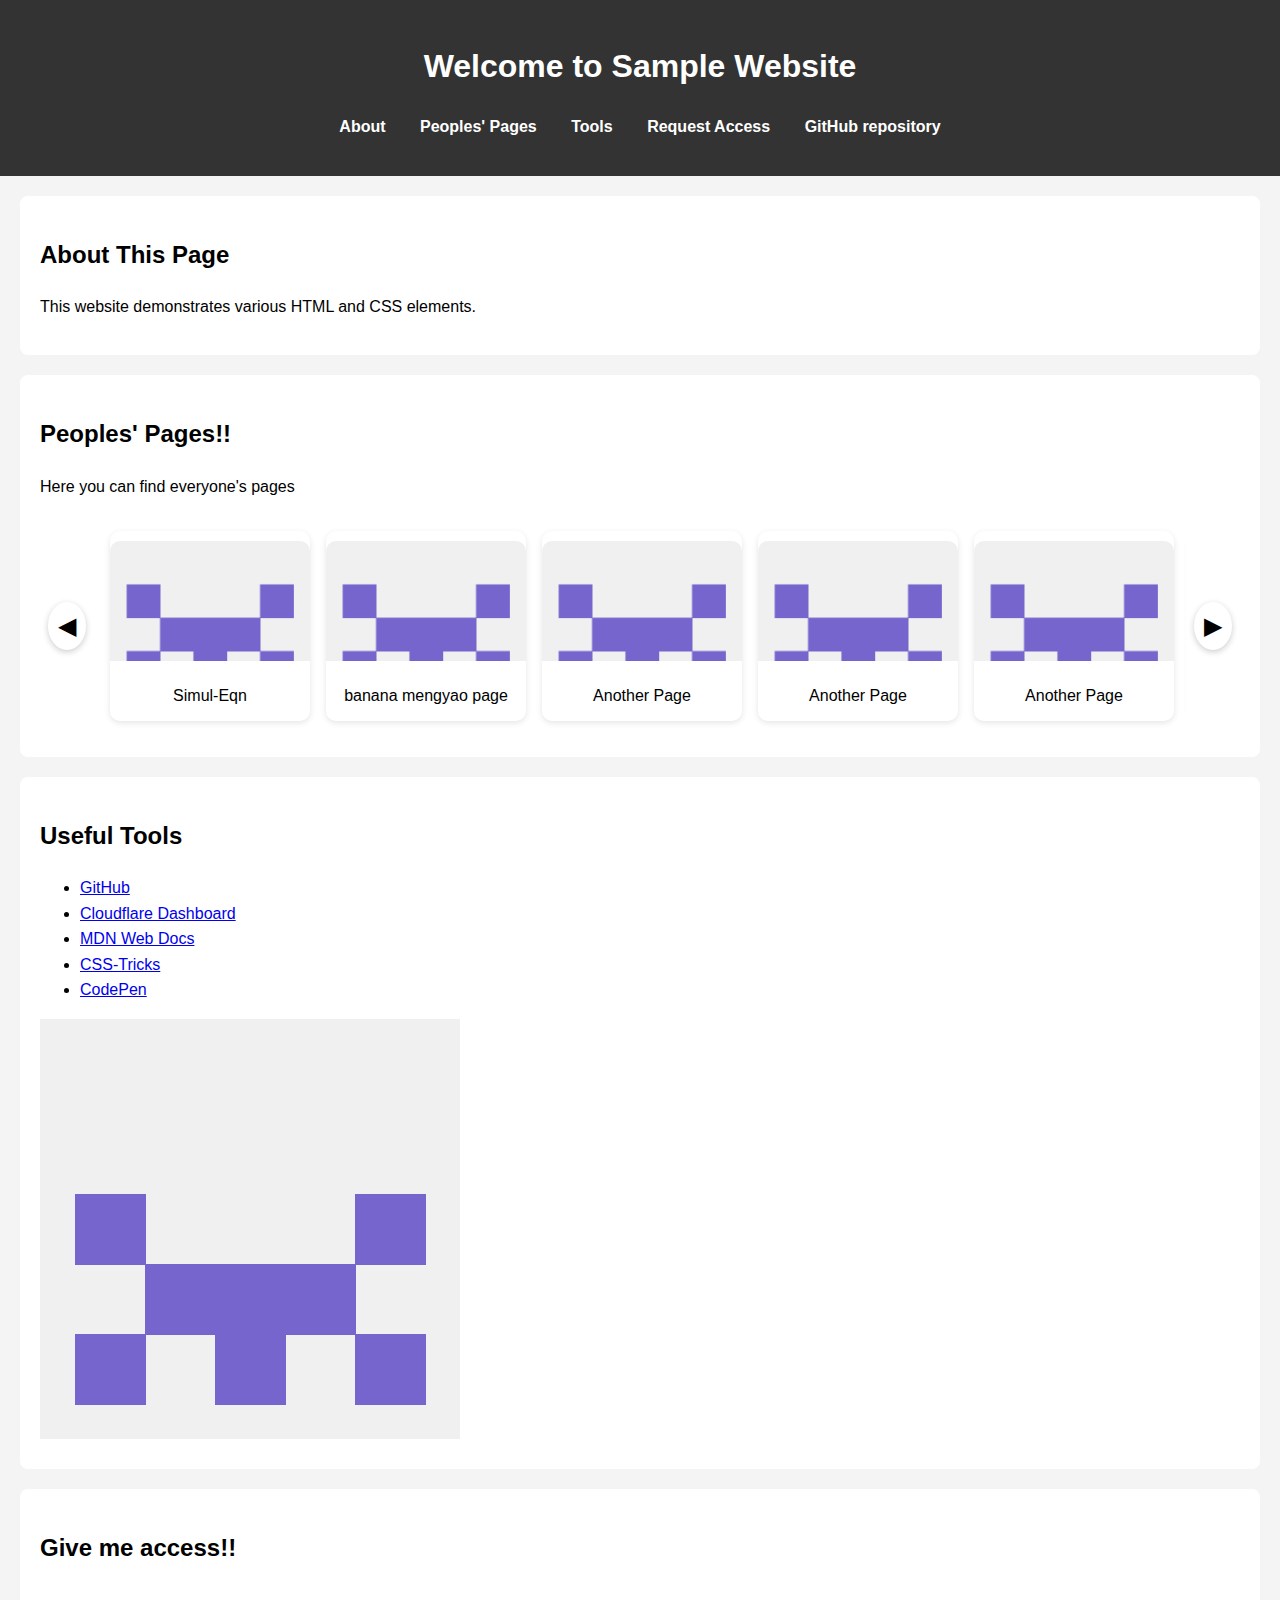
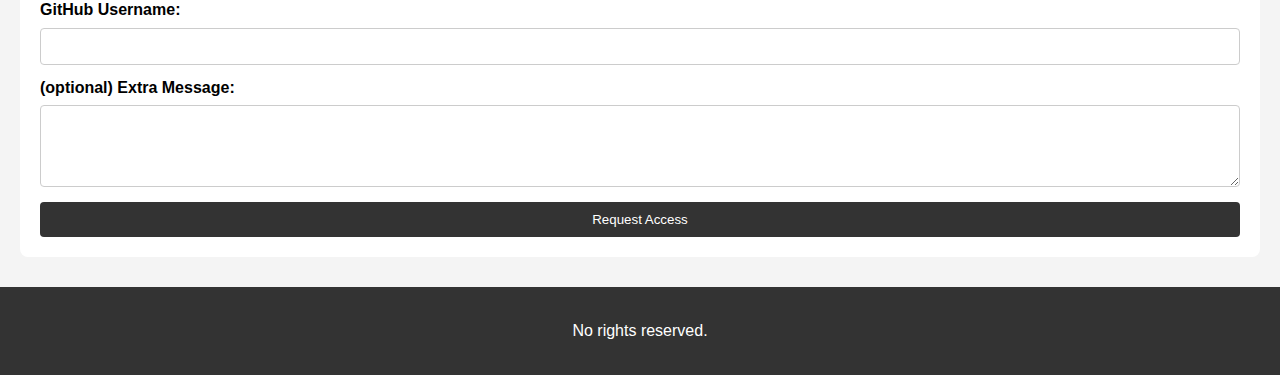
<file: index.html>
<!-- This is a comment! Anything enclosed within this will be ignored when the website is rendering :) -->
<!-- I think this webpage is useful so please don't edit out useful information from here... -->
<!-- 
Comments 
can 
have 
multiple
lines
too
-->
<!--
Structure of a HTML file (specifies all the elements to e.g. display): 

! DOCTYPE html>
html>
    head>
        Specifies other things like stylesheets or title 
    /head>
    body>
        Content to be displayed goes here 
    /body>
/html>

(I removed all the start angle brackets just in case, to make sure the browser doesnt accidentally try rendering it) 

Outside of this structure, different people have their different styles :) 
Some people will make it organized in <body>, having <header> then <section>s then <footer> 
Some may not bother being that organized (or want to give web crawlers a hard time) and have a chaotic mess of <div>s 
-->


<!DOCTYPE html>
<html lang="en"> 

<head>
    <meta charset="UTF-8">
    <meta name="viewport" content="width=device-width, initial-scale=1.0">

    <title>Sample Website</title> <!-- Display title -->

    <link rel="stylesheet" href="index.css"> <!-- Include index.css as a stylesheet -->

    <link rel="icon" type="image/x-icon" href="assets/icon.png"> <!-- Have an icon for the website in the browser -->

</head>
<body>
    <!-- Website Header -->
    <header>
        <h1>Welcome to Sample Website</h1> <!-- <h1> is big heading. <h?> is heading, and the smaller the number (smallest is 1), the larger the heading -->
        <nav> <!-- Navigation bar -->
            <ul> <!-- ul means unordered list -->
                <!-- li means list item -->
                <li><a href="#about">About</a></li> <!-- the <a> tag is usually used for text hyperlinks, href is where the hyperlink goes to, # stands for going to an id (so #about means go to the element with id="about") -->
                <li><a href="#pages">Peoples' Pages</a></li>
                <li><a href="#tools">Tools</a></li>
                <li><a href="#form">Request Access</a></li>
                <li><a href="https://github.com/Simul-Eqn/StaticWebsiteTutorial" target="_blank">GitHub repository</a></li>
                <!-- Hyperlinks can also go to other webpages, which will be redirects -->
            </ul>
        </nav>
    </header>

    <!-- About Section -->
    <section id="about">
        <h2>About This Page</h2>
        <p>This website demonstrates various HTML and CSS elements.</p> <!-- <p> means paragraph text -->
    </section>

    <!-- Peoples' Pages -->
    <section id="pages">
        <h2>Peoples' Pages!!</h2>
        <p>Here you can find everyone's pages</p> 

        <!-- Cards scroller: everyone's cards are here -->
        <div class="card-row-container">
            <button class="scroll-btn left" onclick="scrollCards(-1)">&#9664;</button>

            <div class="card-row" id="cardRow">

                <!-- EACH OF THESE <a> tags is a card! -->

                <!-- This is my card! -->
                <a href="./pages/simuleqn" class="card">
                    <img src="./assets/icon.png" alt="Simul-Eqn"> <!-- alt text is what's read by screenreaders (for accessibility e.g. blind people); also used by webscrapers to train AI though -->
                    <div class="card-text">Simul-Eqn</div>
                </a>

                <!-- These are placeholder cards! Feel free to edit them!! -->
                <a href="./pages/bananasigmamengyao" class="card">
                    <img src="./assets/icon.png" alt="banana mengyao page">
                    <div class="card-text">banana mengyao page</div>
                </a>

                <a href="./pages/anotherpage" class="card">
                    <img src="./assets/icon.png" alt="Another Page">
                    <div class="card-text">Another Page</div>
                </a>

                <a href="./pages/anotherpage" class="card">
                    <img src="./assets/icon.png" alt="Another Page">
                    <div class="card-text">Another Page</div>
                </a>

                <a href="./pages/anotherpage" class="card">
                    <img src="./assets/icon.png" alt="Another Page">
                    <div class="card-text">Another Page</div>
                </a>
                
                <a href="./pages/anotherpage" class="card">
                    <img src="./assets/icon.png" alt="Another Page">
                    <div class="card-text">Another Page</div>
                </a>

                <!-- Add more cards if you want! -->

            </div>

            <button class="scroll-btn right" onclick="scrollCards(1)">&#9654;</button>
        </div>

        <script>
            function scrollCards(direction) {
            const row = document.getElementById("cardRow");
            const scrollAmount = 200;
            row.scrollBy({ left: direction * scrollAmount, behavior: 'smooth' });
            }
        </script>
    </section>

    <!-- Tools Section -->
    <section id="tools">
        <h2>Useful Tools</h2>
        <ul>
            <!-- In <a> tag, setting target="_blank" makes the link open it in a new tab instead (or sometimes new window depending on browser config) -->
            <li><a href="https://github.com/" target="_blank">GitHub</a></li>
            <li><a href="https:/dash.cloudflare.com/" target="_blank">Cloudflare Dashboard</a></li>
            <li><a href="https://developer.mozilla.org/" target="_blank">MDN Web Docs</a></li>
            <li><a href="https://css-tricks.com/" target="_blank">CSS-Tricks</a></li> 
            <li><a href="https://codepen.io/" target="_blank">CodePen</a></li>
        </ul>
        <!-- Example of an image -->
        <img src="./assets/icon.png" alt="Example image" /> <!-- NOTE that the <img> tag doesn't have a </img>, it just directly ends with /> (instead of > ) !! Though browsers usually auto-correct it if they see this mistake but it's good to take note of this -->
    </section>

    <!-- Request Access Form Section -->
    <!-- NOTE: This does not work if you request access on your live server preview because granting access requires a secret token I'm not giving you all HAHA -->
    <section id="form">
        <h2>Give me access!!</h2>
        <form>
            <label for="name">GitHub Username:</label>
            <input type="text" id="name" name="GitHub Username" required> 

            <label for="message">(optional) Extra Message:</label>
            <textarea id="message" name="message" rows="4"></textarea>

            <button type="submit">Request Access</button> <!-- This submit button will -->
        </form>
    </section>


    <!-- JavaScript script to handle the form -->
    <!-- This script can be placed anywhere on the website -->
    <script>
        document.querySelector("form").addEventListener("submit", async function (event) {
            event.preventDefault();

            const name = document.getElementById("name").value;
            const message = document.getElementById("message").value;

            try {
                const response = await fetch("https://staticwebsitegrantaccess.qubitmechanics.workers.dev/api/submit", {
                    method: "POST",
                    headers: {
                        "Content-Type": "application/json"
                    },
                    body: JSON.stringify({
                        name,
                        message
                    })
                });

                if (!response.ok) {
                    throw new Error(`Error: ${response.status}`);
                }

                const result = await response.json();
                alert("Access request successful! You should receive an email invite soon.");
            } catch (error) {
                console.error(error);
                alert("Failed to request access.");
            }
        });
    </script>


    <!-- Website Footer -->
    <footer>
        <p>No rights reserved.</p>
    </footer>
</body>
</html>
</file>
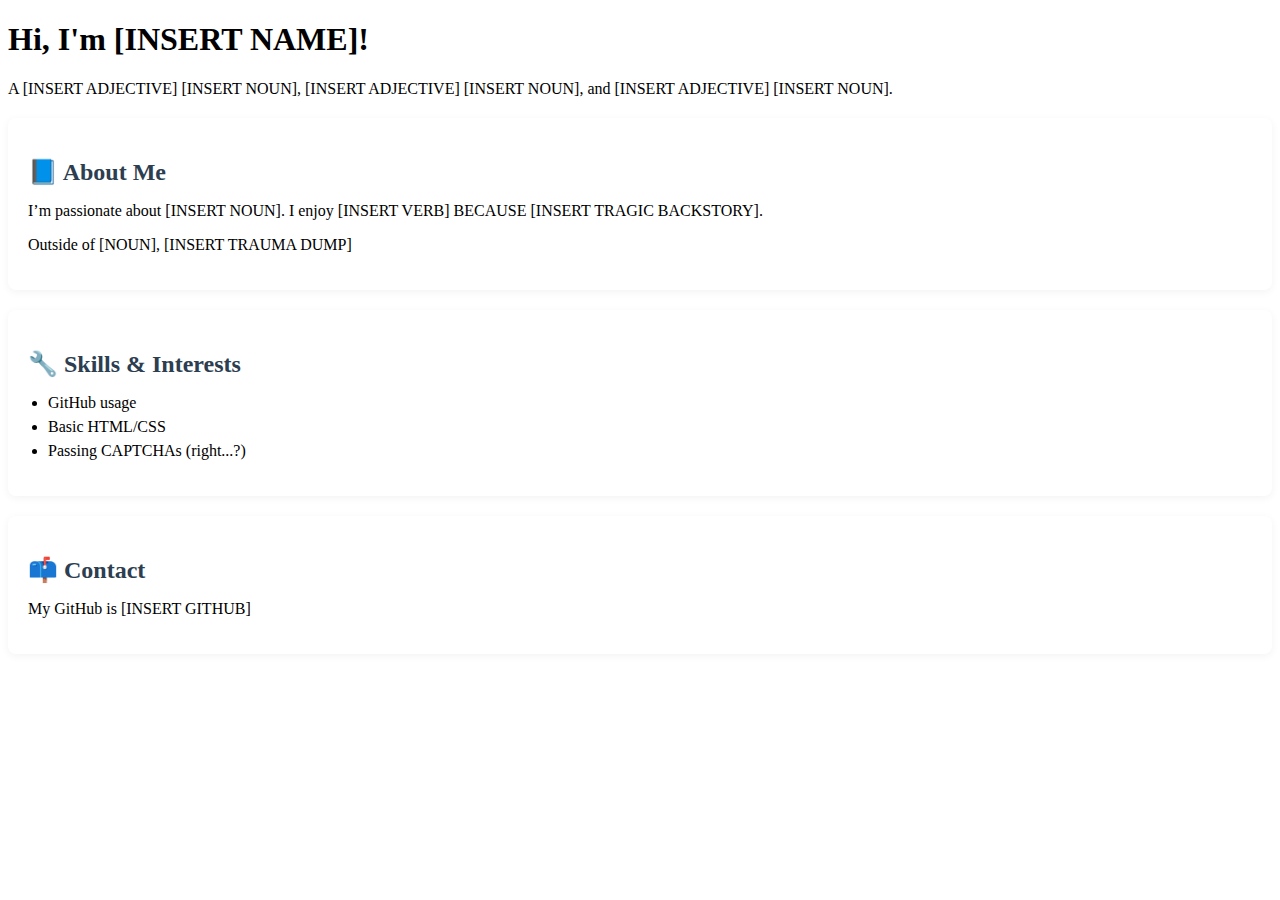
<file: pages/anotherpage/index.html>
<!DOCTYPE html>
<html lang="en">
<head>
  <meta charset="UTF-8">
  <title>About [INSERT NAME]</title>
  <link rel="stylesheet" href="index.css">
</head>
<body>
  <div class="container">
    <header>
      <h1>Hi, I'm [INSERT NAME]!</h1>
      <p>A [INSERT ADJECTIVE] [INSERT NOUN], [INSERT ADJECTIVE] [INSERT NOUN], and [INSERT ADJECTIVE] [INSERT NOUN].</p>
    </header>

    <section class="about-section">
      <h2>📘 About Me</h2>
      <p>
        I’m passionate about [INSERT NOUN]. I enjoy [INSERT VERB] BECAUSE [INSERT TRAGIC BACKSTORY]</a>.
      </p>
      <p>
        Outside of [NOUN], [INSERT TRAUMA DUMP]
      </p>
    </section>

    <section class="about-section">
      <h2>🔧 Skills & Interests</h2>
      <ul>
        <li>GitHub usage</li>
        <li>Basic HTML/CSS</li>
        <li>Passing CAPTCHAs (right...?)</li>
      </ul>
    </section>

    <section class="about-section">
      <h2>📫 Contact</h2>
      <p>My GitHub is [INSERT GITHUB]</p> <!-- NOTE don't need to put your github or anything, this is just for fun  -->
    </section>

    <footer>
      <p><a href="../../">&larr; Back to home</a></p>
    </footer>
  </div>
</body>
</html>
</file>
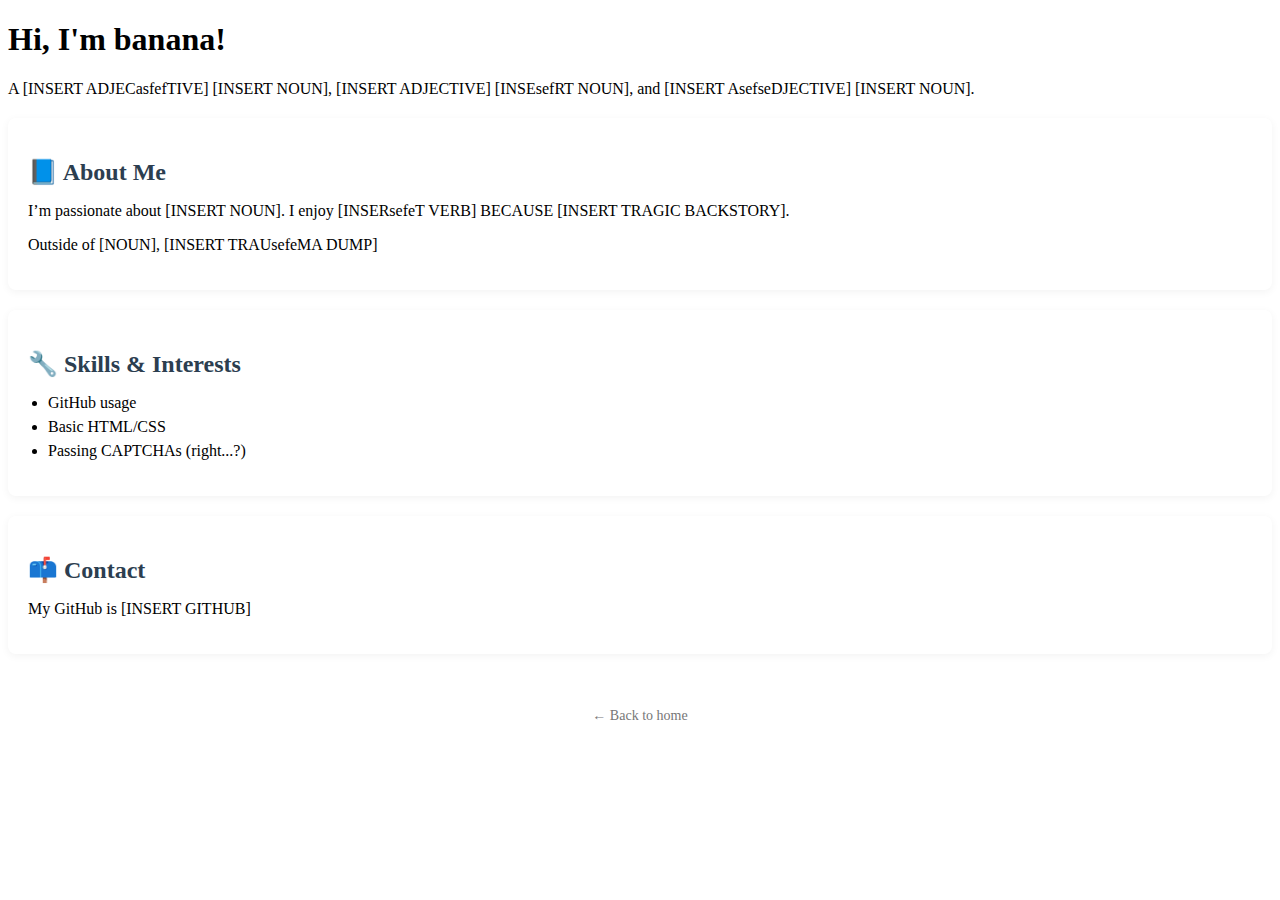
<file: pages/bananasigmamengyao/index.html>
<!DOCTYPE html>
<html lang="en">
<head>
  <meta charset="UTF-8">
  <title>About myname</title>
  <link rel="stylesheet" href="index.css">
</head>
<body>
  <div class="container">
    <header>
      <h1>Hi, I'm banana!</h1>
      <p>A [INSERT ADJECasfefTIVE] [INSERT NOUN], [INSERT ADJECTIVE] [INSEsefRT NOUN], and [INSERT AsefseDJECTIVE] [INSERT NOUN].</p>
    </header>

    <section class="about-section">
      <h2>📘 About Me</h2>
      <p>
        I’m passionate about [INSERT NOUN]. I enjoy [INSERsefeT VERB] BECAUSE [INSERT TRAGIC BACKSTORY]</a>.
      </p>
      <p>
        Outside of [NOUN], [INSERT TRAUsefeMA DUMP]
      </p>
    </section>

    <section class="about-section">
      <h2>🔧 Skills & Interests</h2>
      <ul>
        <li>GitHub usage</li>
        <li>Basic HTML/CSS</li>
        <li>Passing CAPTCHAs (right...?)</li>
      </ul>
    </section>

    <section class="about-section">
      <h2>📫 Contact</h2>
      <p>My GitHub is [INSERT GITHUB]</p> <!-- NOTE don't need to put your github or anything, this is just for fun  -->
    </section>

    <footer>
      <p><a href="../../">&larr; Back to home</a></p>
    </footer>
  </div>
</body>
</html>
</file>
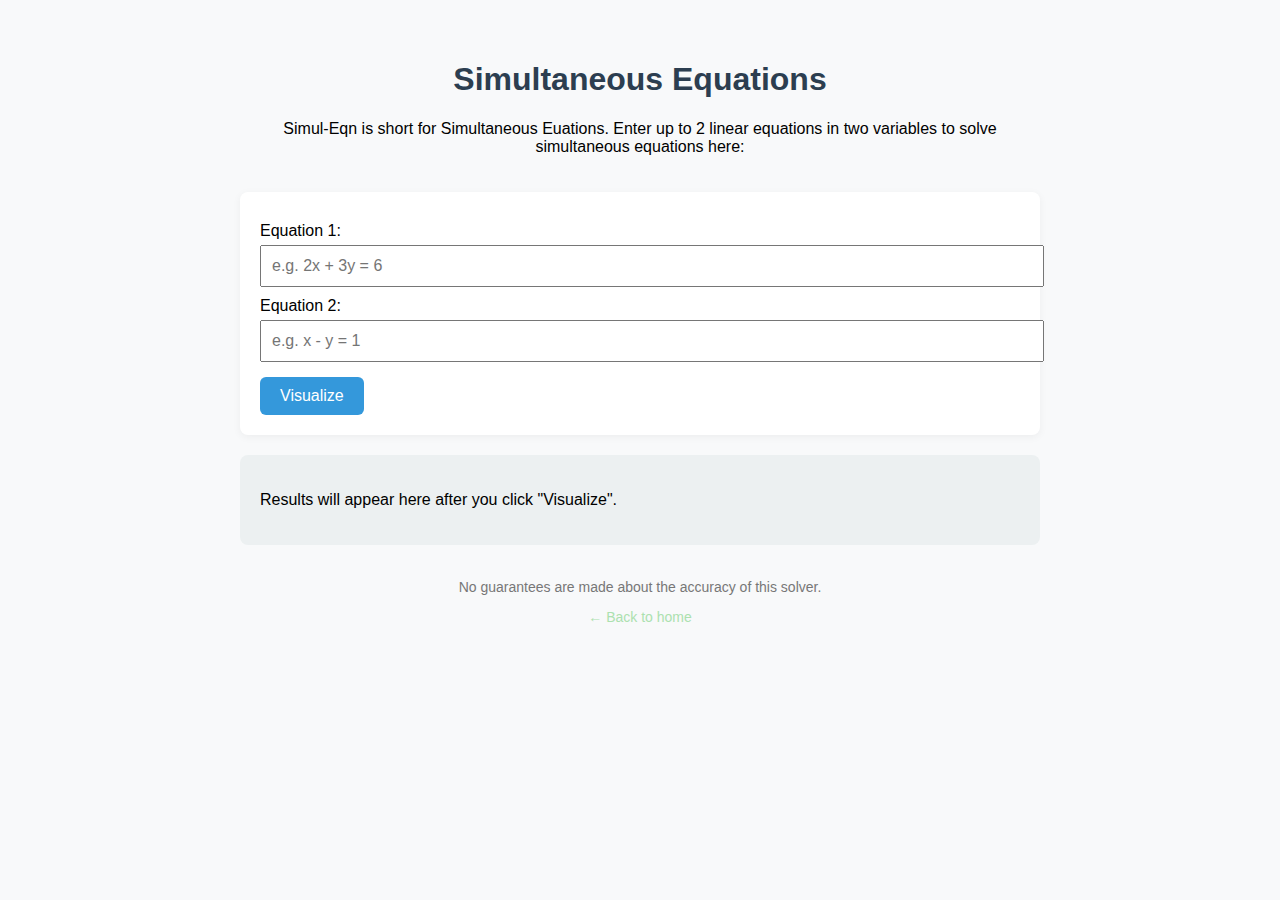
<file: pages/simuleqn/index.html>
<!DOCTYPE html>
<html lang="en">
<head>
  <meta charset="UTF-8">
  <title>Simultaneous Equations</title>
  <link rel="stylesheet" href="index.css">
</head>
<body>
  <div class="container">
    <header>
      <h1>Simultaneous Equations</h1>
      <p>Simul-Eqn is short for Simultaneous Euations. Enter up to 2 linear equations in two variables to solve simultaneous equations here:</p>
    </header>

    <main>
      <div class="input-section">
        <label for="eq1">Equation 1:</label>
        <input type="text" id="eq1" placeholder="e.g. 2x + 3y = 6">
        
        <label for="eq2">Equation 2:</label>
        <input type="text" id="eq2" placeholder="e.g. x - y = 1">
        
        <button onclick="visualizeEquations()">Visualize</button>
      </div>

      <div class="output-section" id="output">
        <p>Results will appear here after you click "Visualize".</p>
      </div>
    </main>

    <footer>
      <p>No guarantees are made about the accuracy of this solver.</p>
      <p><a href="../../">&larr; Back to home</a></p>
    </footer>
  </div>

  <script>
    function visualizeEquations() {
      const eq1 = document.getElementById("eq1").value.trim(); // TODO impement something to extract variable names and validate that it is a simultaneous equation 
      const eq2 = document.getElementById("eq2").value.trim();
      const output = document.getElementById("output");

      if (!eq1 || !eq2) {
        output.innerHTML = "<p>Please enter both equations.</p>";
        return;
      }

      output.innerHTML = `
        <h3>Visualization Output</h3>
        <p><strong>Equation 1:</strong> ${eq1}</p>
        <p><strong>Equation 2:</strong> ${eq2}</p>
        <p>No solver programmed out yet...</p>
      `;
      // TODO solve the simultaneous equation 
    }
  </script>
</body>
</html>
</file>
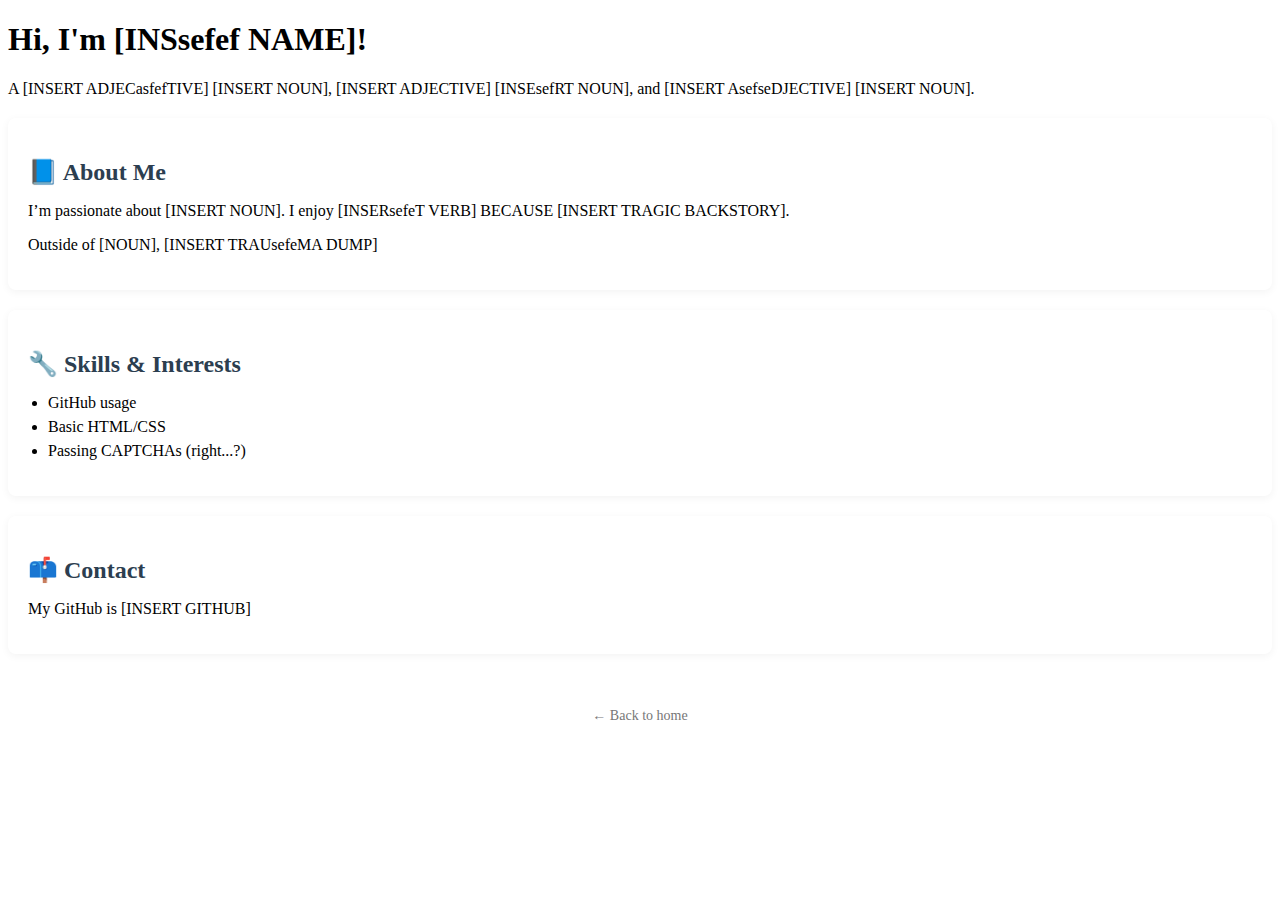
<file: pages/yourname/index.html>
<!DOCTYPE html>
<html lang="en">
<head>
  <meta charset="UTF-8">
  <title>About myname</title>
  <link rel="stylesheet" href="index.css">
</head>
<body>
  <div class="container">
    <header>
      <h1>Hi, I'm [INSsefef NAME]!</h1>
      <p>A [INSERT ADJECasfefTIVE] [INSERT NOUN], [INSERT ADJECTIVE] [INSEsefRT NOUN], and [INSERT AsefseDJECTIVE] [INSERT NOUN].</p>
    </header>

    <section class="about-section">
      <h2>📘 About Me</h2>
      <p>
        I’m passionate about [INSERT NOUN]. I enjoy [INSERsefeT VERB] BECAUSE [INSERT TRAGIC BACKSTORY]</a>.
      </p>
      <p>
        Outside of [NOUN], [INSERT TRAUsefeMA DUMP]
      </p>
    </section>

    <section class="about-section">
      <h2>🔧 Skills & Interests</h2>
      <ul>
        <li>GitHub usage</li>
        <li>Basic HTML/CSS</li>
        <li>Passing CAPTCHAs (right...?)</li>
      </ul>
    </section>

    <section class="about-section">
      <h2>📫 Contact</h2>
      <p>My GitHub is [INSERT GITHUB]</p> <!-- NOTE don't need to put your github or anything, this is just for fun  -->
    </section>

    <footer>
      <p><a href="../../">&larr; Back to home</a></p>
    </footer>
  </div>
</body>
</html>
</file>
<file: index.css>
/* I have to be honest these styles are chatgpt-generated */
/* I'm not very good at CSS sorry */
/* Though I did notice it was white text on white background so i changed a bit  */ 


/* General styles */
body {
    font-family: Arial, sans-serif;
    margin: 0;
    padding: 0;
    line-height: 1.6;
    background-color: #f4f4f4;
}

/* Header styling */
header {
    background-color: #333;
    color: #fff;
    padding: 20px 0;
    text-align: center;
}

/* Navigation bar styles */
nav ul {
    list-style: none;
    padding: 0;
}

nav ul li {
    display: inline;
    margin: 0 15px;
}

nav ul li a {
    color: #fff;
    text-decoration: none;
    font-weight: bold;
}

/* Section styles */
section {
    padding: 20px;
    margin: 20px;
    background-color: #fff;
    border-radius: 8px;
    color: black; 
}

/* Image styling */
img {
    max-width: 100%;
    height: auto;
    display: block;
    margin: 10px 0;
}

/* Form styles */
form {
    display: flex;
    flex-direction: column;
}

form label {
    margin-top: 10px;
    font-weight: bold;
}

form input,
form textarea {
    padding: 10px;
    margin-top: 5px;
    border: 1px solid #ccc;
    border-radius: 4px;
    width: 100%;
    box-sizing: border-box;
}

form button {
    margin-top: 15px;
    padding: 10px;
    background-color: #333;
    color: white;
    border: none;
    border-radius: 4px;
    cursor: pointer;
}

form button:hover {
    background-color: #555;
}

/* Footer styles */
footer {
    text-align: center;
    padding: 15px;
    background-color: #333;
    color: #fff;
    margin-top: 30px;
}


.card-row-container {
  position: relative;
  display: flex;
  align-items: center;
  max-width: 100%;
  overflow: hidden;
}

.card-row {
  display: flex;
  overflow-x: auto;
  scroll-behavior: smooth;
  gap: 16px;
  padding: 16px;
  scrollbar-width: none; /* Firefox */
}

.card-row::-webkit-scrollbar {
  display: none; /* Chrome */
}

.card {
  min-width: 200px;
  background: white;
  border-radius: 10px;
  box-shadow: 0 2px 6px rgba(0,0,0,0.1);
  text-decoration: none;
  color: black;
  transition: transform 0.2s;
}

.card:hover {
  transform: scale(1.03);
}

.card img {
  width: 100%;
  height: 120px;
  object-fit: cover;
  border-top-left-radius: 10px;
  border-top-right-radius: 10px;
}

.card-text {
  padding: 12px;
  font-size: 16px;
  text-align: center;
}

.scroll-btn {
  background: white;
  border: none;
  font-size: 24px;
  padding: 10px;
  cursor: pointer;
  z-index: 1;
  box-shadow: 0 2px 6px rgba(0,0,0,0.2);
  border-radius: 50%;
  margin: 0 8px;
}

.scroll-btn:hover {
  background: #eee;
}

.scroll-btn.left {
  order: -1;
}
</file>
<file: pages/anotherpage/index.css>
.about-section {
  background: #fff;
  padding: 20px;
  margin: 20px 0;
  border-radius: 8px;
  box-shadow: 0 2px 8px rgba(0,0,0,0.05);
}

.about-section h2 {
  color: #2c3e50;
  margin-bottom: 10px;
}

.about-section ul {
  padding-left: 20px;
}

.about-section ul li {
  margin: 6px 0;
}

footer {
  text-align: center;
  font-size: 14px;
  color: #777;
  padding: 20px 0;
}

footer a {
  text-decoration: none;
  color: #ffffff; /* TASK: add your own colour! */
  /* it's currently hidden as it's in white HAHA */
}
</file>
<file: pages/bananasigmamengyao/index.css>
.about-section {
  background: #fff;
  padding: 20px;
  margin: 20px 0;
  border-radius: 8px;
  box-shadow: 0 2px 8px rgba(0,0,0,0.05);
}

.about-section h2 {
  color: #2c3e50;
  margin-bottom: 10px;
}

.about-section ul {
  padding-left: 20px;
}

.about-section ul li {
  margin: 6px 0;
}

footer {
  text-align: center;
  font-size: 14px;
  color: #777;
  padding: 20px 0;
}

footer a {
  text-decoration: none;
  color: #777; /* TASK: add your own colour! */
  /* it's currently hidden as it's in white HAHA */
}
</file>
<file: pages/simuleqn/index.css>
body {
  font-family: Arial, sans-serif;
  background: #f8f9fa;
  margin: 0;
  padding: 0;
}

.container {
  max-width: 800px;
  margin: auto;
  padding: 20px;
}

header {
  text-align: center;
  padding: 20px 0;
}

header h1 {
  color: #2c3e50;
}

.input-section {
  background: #ffffff;
  padding: 20px;
  border-radius: 8px;
  margin-bottom: 20px;
  box-shadow: 0 2px 8px rgba(0,0,0,0.05);
}

.input-section label {
  display: block;
  margin: 10px 0 5px;
}

.input-section input {
  width: 100%;
  padding: 10px;
  font-size: 16px;
}

.input-section button {
  margin-top: 15px;
  padding: 10px 20px;
  font-size: 16px;
  background: #3498db;
  color: white;
  border: none;
  border-radius: 6px;
  cursor: pointer;
}

.input-section button:hover {
  background: #2980b9;
}

.output-section {
  background: #ecf0f1;
  padding: 20px;
  border-radius: 8px;
}

footer {
  text-align: center;
  font-size: 14px;
  color: #777;
  padding: 20px 0;
}

footer a {
    text-decoration: none;
    color: #ace1af; /* one of my favourite colours hehe */ 
}
</file>
<file: pages/yourname/index.css>
.about-section {
  background: #fff;
  padding: 20px;
  margin: 20px 0;
  border-radius: 8px;
  box-shadow: 0 2px 8px rgba(0,0,0,0.05);
}

.about-section h2 {
  color: #2c3e50;
  margin-bottom: 10px;
}

.about-section ul {
  padding-left: 20px;
}

.about-section ul li {
  margin: 6px 0;
}

footer {
  text-align: center;
  font-size: 14px;
  color: #777;
  padding: 20px 0;
}

footer a {
  text-decoration: none;
  color: #777; /* TASK: add your own colour! */
  /* it's currently hidden as it's in white HAHA */
}
</file>
